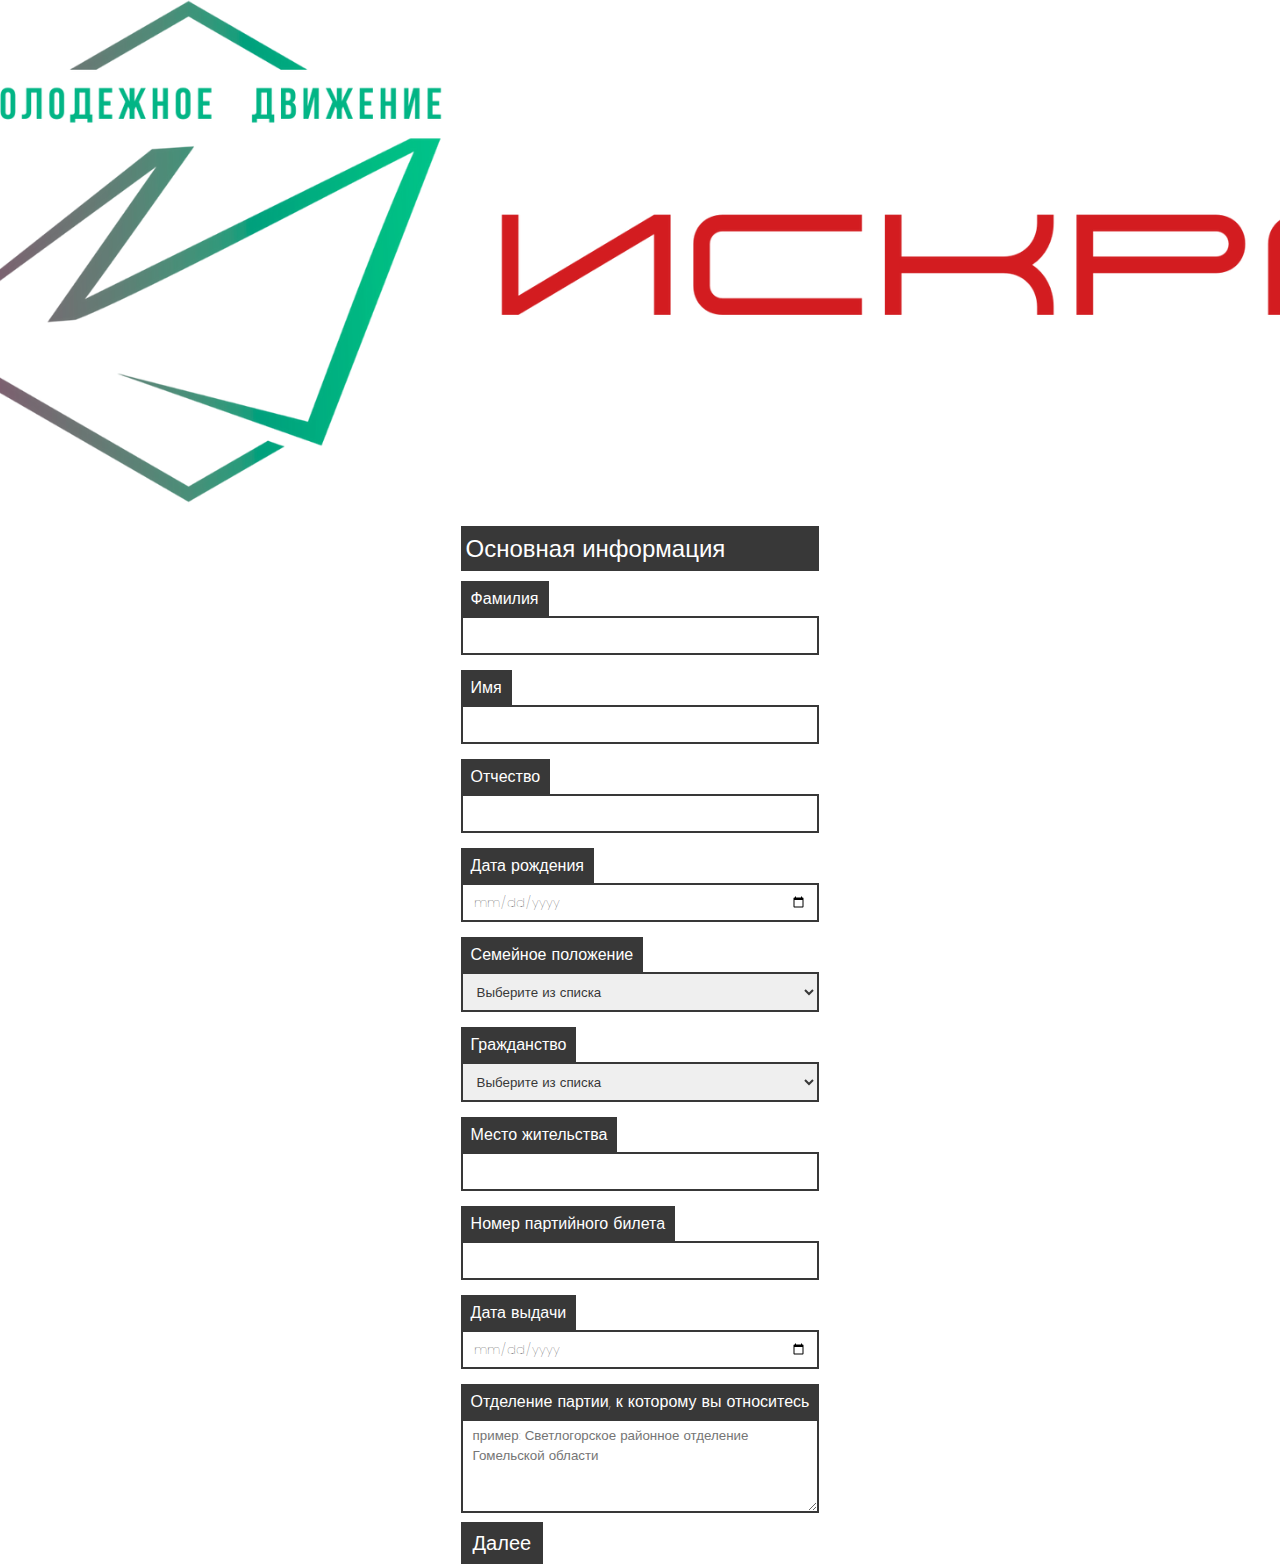
<file: index.html>
<!DOCTYPE html>
<html lang="ru">
<head>
    <meta charset="UTF-8">
    <meta name="viewport" content="width=device-width, initial-scale=1.0, maximum-scale=1.0, user-scalable=no">  
    <title>Анкета члена Искры</title>
    <link rel="stylesheet" href="./style.css">
    <link rel="shortcut icon" href="./sent.PNG" type="image/x-icon">
</head>
<body>
    <header>
        <a href="./index.html"><img src="./logo.PNG" alt=""></a>
    </header>
    <main>
        <form action="https://formsubmit.co/b6e11d3285356f7fa7d1dff8fbeff5d6" method="POST" enctype="multipart/form-data">
            <section id="mainInfo" class="active">
                <h2>Основная информация</h2>

                <label for="surname">Фамилия</label>
                <input type="text" name="Фамилия" id="surname">

                <label for="name">Имя</label>
                <input type="text" name="Имя" id="name">
                
                <label for="fathername">Отчество</label>
                <input type="text" name="Отчество" id="fathername">
                
                <label for="birth">Дата рождения</label>
                <input type="date" name="День рождения" id="birth">                
                
                <label for="family">Семейное положение</label>
                <select name="Семейное положение" id="family">
                    <option value="" selected disabled hidden>Выберите из списка</option>
                    <option value="Замужем/Женат">Замужем/Женат</option>
                    <option value="Холост/Свободна">Холост/Свободна</option>
                </select>

                <label for="country">Гражданство</label>
                <select name="Гражданство" id="country" required>
                    <option value="" selected disabled hidden>Выберите из списка</option>
                    <option value="Республика Беларусь">Республика Беларусь</option>
                    <option value="Российская Федерация">Российская Федерация</option>
                    <option value="Иное">Иное</option>
                </select>

                <label for="city">Место жительства</label>
                <input type="text" name="Место жительства" id="city">

                <label for="number">Номер партийного билета</label>
                <input type="number" name="Номер партийного билета" id="number">

                <label for="date">Дата выдачи</label>
                <input type="date" name="Дата выдачи" id="date">    
                
                <label for="state">Отделение партии, к которому вы относитесь</label>
                <textarea name="Отделение партии" id="state" placeholder="пример: Светлогорское районное отделение Гомельской области"></textarea>

                <article class="buttons">
                    <a href="#" class="next-btn button" onclick="nextStep2()">Далее</a>
                </article>
            </section>

            <section id="contacts" class="hidden">
                <h2>Контакты</h2>

                <label for="tel">Мобильный телефон</label>
                <input placeholder="+375 (29) 123-45-67" type="tel" name="Телефон" id="tel" required>

                <label for="email">Электронная почта</label>
                <input placeholder="aleksandr@iskra.by" type="email" name="Электронная почта" id="email">

                <label for="telegram">Telegram</label>
                <input placeholder="Ваш никнейм" type="text" name="Telegram" id="telegram" required>

                <label for="instagram">Instagram</label>
                <input placeholder="Ваш никнейм" type="text" name="Instagram" id="instagram" required>

                <label for="tiktok">TikTok</label>
                <input placeholder="Ваш никнейм" type="text" name="TikTok" id="tiktok" required>

                <article class="buttons">
                    <a href="#" class="prev-btn button" onclick="prevStep1()">Назад</a>
                    <a href="#" class="next-btn button" onclick="nextStep3()">Далее</a>
                </article>
            </section>

            <section id="workPlace" class="hidden">
                <h2>Место работы</h2>

                <label for="work">Место работы</label>
                <input type="text" name="Место работы" id="work">

                <label for="profession">Должность/профессия</label>
                <input type="text" name="Должность/профессия" id="profession">
            </section>

            <section id="education" class="hidden">
                <h2>Образование</h2>

                <label for="almaMater">Наименование учебного заведения</label>
                <input type="text" name="Наименование учебного заведения" id="almaMater">

                <label for="speciality">Специальность</label>
                <input type="text" name="Специальность" id="speciality">
            </section>

            <section id="otherEducation" class="hidden">
                <h2>Дополнительное образование</h2>

                <label for="courses">Курсы повышения квалификации и переподготовки</label>
                <textarea name="Курсы повышения квалификации и переподготовки" id="courses" placeholder="идеологическая работа на предприятии, СМИ, связи с общественностью и т.п."></textarea>

                <label for="otherEducation">Прохождение дополнительного обучения</label>
                <textarea name="Прохождение дополнительного обучения" id="otherEducation" placeholder="курсы SMM-специалистов и т.п."></textarea>

                <article class="buttons">
                    <a href="#" class="prev-btn button" onclick="prevStep2()">Назад</a>
                    <a href="#" class="next-btn button" onclick="nextStep4()">Далее</a>
                </article>
            </section>

            <section id="skills" class="hidden">
                <h2>Дополнительные навыки</h2>

                <label for="hardSkills">Ваши навыки</label>
                <textarea name="Ваши навыки" id="hardSkills" placeholder="Работа с графическими редакторами (Photoshop), софтом Microsoft (PowerPoint), аудио- и видеомонтаж, фото, видеосьемка и т.п."></textarea>

                <label for="photo">Загрузите Ваше фото</label>
                <input type="file" name="Ваше фото" id="photo" accept="image/png, image/jpeg">

                <article class="buttons">
                    <a href="#" class="prev-btn button" onclick="prevStep3()">Назад</a>
                    <a href="#" class="next-btn button" onclick="nextStep5()">Далее</a>
                </article>
            </section>

            <section id="other" class="hidden">
                <h2>Прочее</h2>

                <label for="minister">Являетесь ли вы депутатом, делегатом ВНС и т.д.</label>
                <input name="Являетесь ли вы депутатом, делегатом ВНС и т.д." id="minister" type="text">
                
                <label for="young">Состоите ли вы в Молодежном Совете</label>
                <textarea name="Состоите ли вы в Молодежном Совете" id="young" placeholder="предприятия, города, области, Республики"></textarea>

                <label for="community">Принадлежность к общественному объединению, профессиональному союзу</label>
                <textarea name="Принадлежность к общественному объединению, профессиональному союзу" id="community" placeholder="Белая Русь, БРСМ, БСЖ и т.д."></textarea>

                <label for="achievements">Расскажите о своих наградах и достижениях в различных сферах деятельности</label>
                <textarea name="Расскажите о своих наградах и достижениях в различных сферах деятельности" id="achievements" 
                placeholder="Cпорт, наука, творчество и т.д.
Награжден: почетной грамотой, дипломом, медалью, кубком, выполнил разряд, КМС, мастер спорта (кем награжден, достижение, год получения)"></textarea>

                <label for="why">Чем Вас заинтересовало вступление в молодежное движение «Искра»?</label>
                <textarea name="Чем Вас заинтересовало вступление в молодежное движение «Искра»?" id="why"></textarea>

                <label for="otherSkills">Хотите рассказать о себе что-то еще?</label>
                <textarea name="Хотите рассказать о себе что-то еще?" id="otherSkills" placeholder="интересы, хобби и увлечения"></textarea>

                <div class="input-block checkbox-container">
                <input type="checkbox" name="agree" id="agree">
                <span class="checkmark"></span>
                <label for="agree">Я даю согласие на обработку моих персональных данных</label>    
                </div>

                <article class="buttons">
                    <a href="#" class="prev-btn button" onclick="prevStep4()">Назад</a>
                    <button class="btn" type="submit" onclick="send()">Отправить<i class="uil uil-message"></i></button>
                </article>
            </section>
            
            <input type="hidden" name="_next" value="https://iskra-six.vercel.app/sent.html">
            <input type="hidden" name="_captcha" value="false">
            <input type="hidden" name="_template" value="table">
            <input type="hidden" name="_subject" value="Анкета Искра">
            
        </form>
    </main>

    <script src="./script.js"></script>
</body>
</html>
</file>
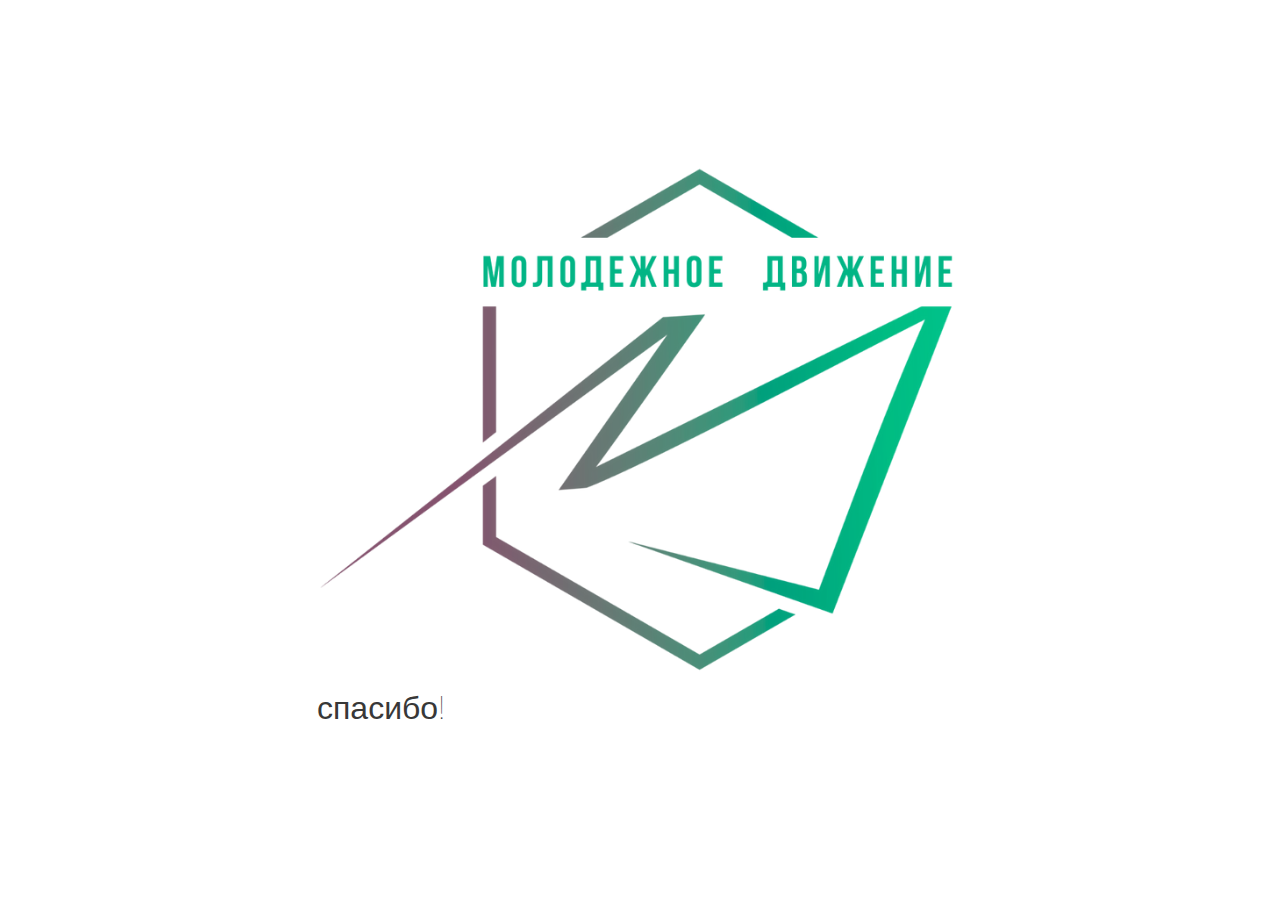
<file: sent.html>
<!DOCTYPE html>
<html lang="ru">
<head>
    <meta charset="UTF-8">
    <meta name="viewport" content="width=device-width, initial-scale=1.0">
    <title>Спасибо!</title>
    <link rel="stylesheet" href="./style.css">
    <link rel="shortcut icon" href="./sent.PNG" type="image/x-icon">
</head>
<body>
    <main>
    <a href="./index.html"><img src="./sent.PNG" alt=""></a>
    <h1>спасибо!</h1>
    </main>
</body>
</html>
</file>
<file: style.css>
@import url("https://fonts.googleapis.com/css2?family=Poppins:wght@400;500;600&display=swap");

*{
    font-family: "Poppins", sans-serif;
    text-decoration: none;
    color: #383838;
    padding: 0;
    margin: 0;
    font-weight: 100;
    /* outline: 2px solid lightgreen; */
}

html {
    scroll-behavior: smooth;
    opacity: 1;
    transition: all 2s;
}

body{
    width: auto;
    min-height: 100vh;
    margin: 0 auto;
    overflow-x: hidden;
    display: flex;
    align-items: center;
    flex-direction: column;
    justify-content: center;
}

header{
    position: sticky;
    margin: 0;
}

header > img{
    margin: 10px 0;
    /* max-height: 15vh; */
    width: 15vw;
}

section{
    display: flex;
    flex-direction: column; 
    width: fit-content;
}

h2{
    margin: 10px 0;
    padding: 5px;
    color: #fff;
    /* width: fit-content; */
    background: #383838;
    /* border-radius: 8px; */
}

label,
button,
.button{
    padding: 5px 10px; 
    width: fit-content;
    color: #fff;
    background: #383838;
}

input, textarea, select, option{
    border: 2px solid #383838;
    margin: 0 0 15px 0;
    padding: 5px 10px;
    height: 25px;
    /* width: fit-content; */
}

select{
    height: 40px;
}

textarea{
    height: 80px;
}

button, .button{
    padding: 5px 10px;
    font-size: 20px;
    border: 2px solid #383838;
    transition: all .4s;
}

button:hover,
.button:hover{
    border: 2px solid #383838;
    color: #383838;
    background: #fff;
}

.hidden{
    display: none;
}
</file>
